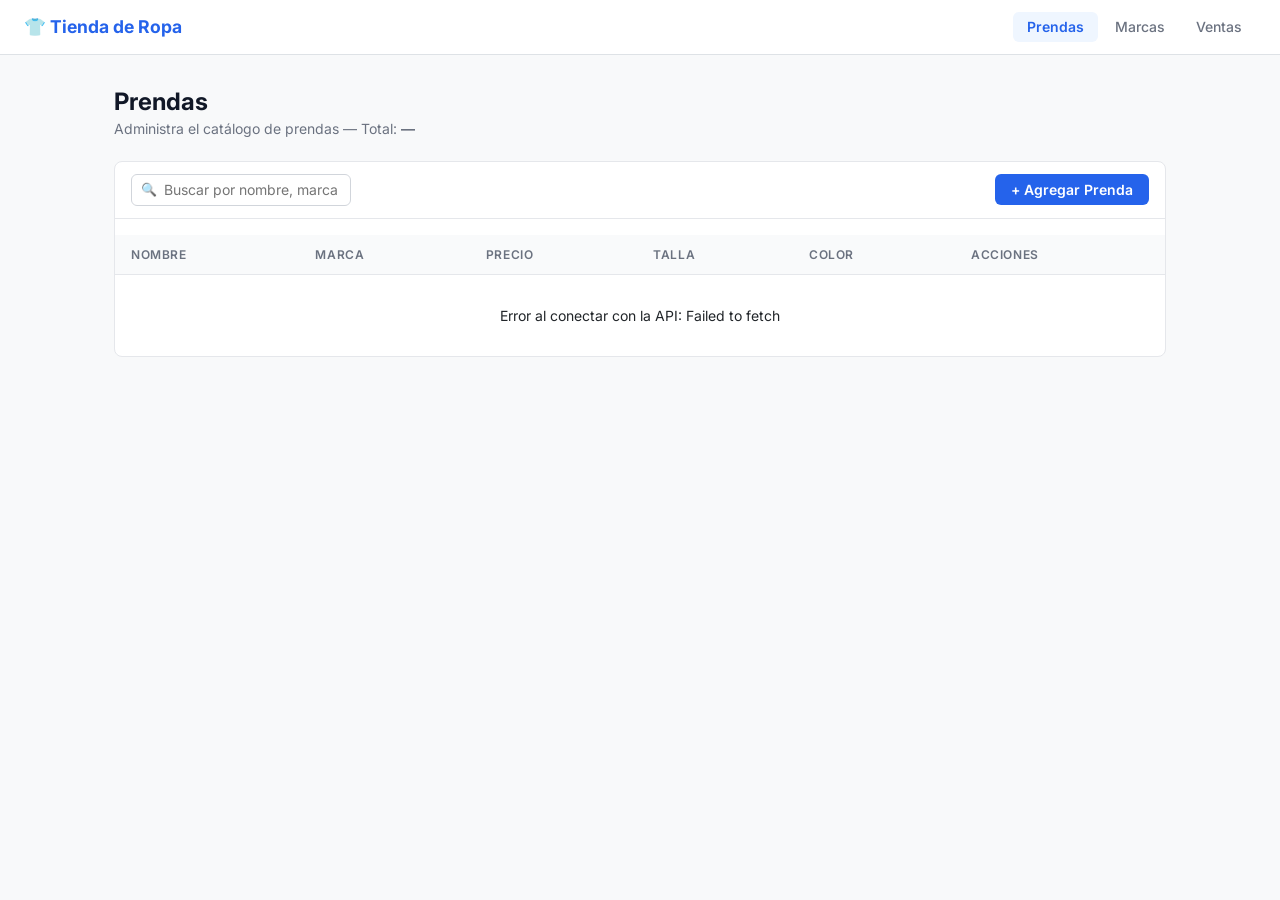
<file: front-end/index.html>
<!DOCTYPE html>
<html lang="es">
<head>
    <meta charset="UTF-8">
    <meta name="viewport" content="width=device-width, initial-scale=1.0">
    <meta name="description" content="Tienda de Ropa — Gestión de Prendas">
    <title>Prendas | Tienda de Ropa</title>
    <link rel="preconnect" href="https://fonts.googleapis.com">
    <link rel="preconnect" href="https://fonts.gstatic.com" crossorigin>
    <link rel="stylesheet" href="css/styles.css">
</head>
<body>

<nav class="navbar">
    <a class="navbar-brand" href="index.html">👕 Tienda de Ropa</a>
    <div class="nav-links">
        <a class="nav-link active" href="index.html">Prendas</a>
        <a class="nav-link" href="marcas.html">Marcas</a>
        <a class="nav-link" href="ventas.html">Ventas</a>
    </div>
</nav>

<div class="container">
    <div class="page-header">
        <h1>Prendas</h1>
        <p>Administra el catálogo de prendas — Total: <strong id="total-prendas">—</strong></p>
    </div>

    <div class="card">
        <div class="toolbar" style="padding: 0.75rem 1rem; border-bottom: 1px solid #e5e7eb;">
            <div class="search-box">
                <span class="search-icon">🔍</span>
                <input type="text" id="buscador" placeholder="Buscar por nombre, marca o color...">
            </div>
            <button class="btn-primary" onclick="abrirAgregar()">+ Agregar Prenda</button>
        </div>
        <div style="overflow-x:auto;">
            <table class="data-table">
                <thead>
                    <tr>
                        <th>Nombre</th>
                        <th>Marca</th>
                        <th>Precio</th>
                        <th>Talla</th>
                        <th>Color</th>
                        <th>Acciones</th>
                    </tr>
                </thead>
                <tbody id="prendas-tbody"></tbody>
            </table>
        </div>
    </div>
</div>

<!-- Modal agregar/editar -->
<div class="modal-overlay" id="modal-prenda">
    <div class="modal-box">
        <div class="modal-header">
            <h5 id="modal-titulo">Prenda</h5>
            <button class="btn-close-modal" onclick="closeModal('modal-prenda')">✕</button>
        </div>
        <form id="form-prenda">
            <div class="modal-body">
                <div class="form-group">
                    <label for="f-nombre">Nombre</label>
                    <input class="form-control" type="text" id="f-nombre" placeholder="Ej: Camiseta básica" required>
                </div>
                <div class="form-group">
                    <label for="f-marca">Marca</label>
                    <input class="form-control" type="text" id="f-marca" placeholder="Ej: Nike" required>
                </div>
                <div class="form-group">
                    <label for="f-precio">Precio (₡)</label>
                    <input class="form-control" type="number" id="f-precio" placeholder="Ej: 15000" min="0" step="0.01" required>
                </div>
                <div class="form-group">
                    <label for="f-talla">Talla</label>
                    <select class="form-control" id="f-talla" required>
                        <option value="">Seleccionar...</option>
                        <option>XS</option><option>S</option><option>M</option>
                        <option>L</option><option>XL</option><option>XXL</option>
                    </select>
                </div>
                <div class="form-group">
                    <label for="f-color">Color</label>
                    <input class="form-control" type="text" id="f-color" placeholder="Ej: Azul marino" required>
                </div>
            </div>
            <div class="modal-footer">
                <button type="button" class="btn-secondary" onclick="closeModal('modal-prenda')">Cancelar</button>
                <button type="submit" class="btn-primary">Guardar</button>
            </div>
        </form>
    </div>
</div>

<!-- Modal confirmar eliminar -->
<div class="modal-overlay" id="modal-confirm">
    <div class="modal-box confirm-box">
        <div class="modal-header">
            <h5>Confirmar eliminación</h5>
            <button class="btn-close-modal" onclick="closeModal('modal-confirm')">✕</button>
        </div>
        <div class="confirm-body">
            <div class="confirm-icon">🗑️</div>
            <strong id="confirm-nombre"></strong>
            <p>Esta acción no se puede deshacer.</p>
        </div>
        <div class="modal-footer">
            <button class="btn-secondary" onclick="closeModal('modal-confirm')">Cancelar</button>
            <button id="btn-confirmar-eliminar" class="btn-danger">Eliminar</button>
        </div>
    </div>
</div>

<div class="toast-container" id="toast-container"></div>

<script src="js/api.js"></script>
<script src="js/prendas.js"></script>
</body>
</html>
</file>
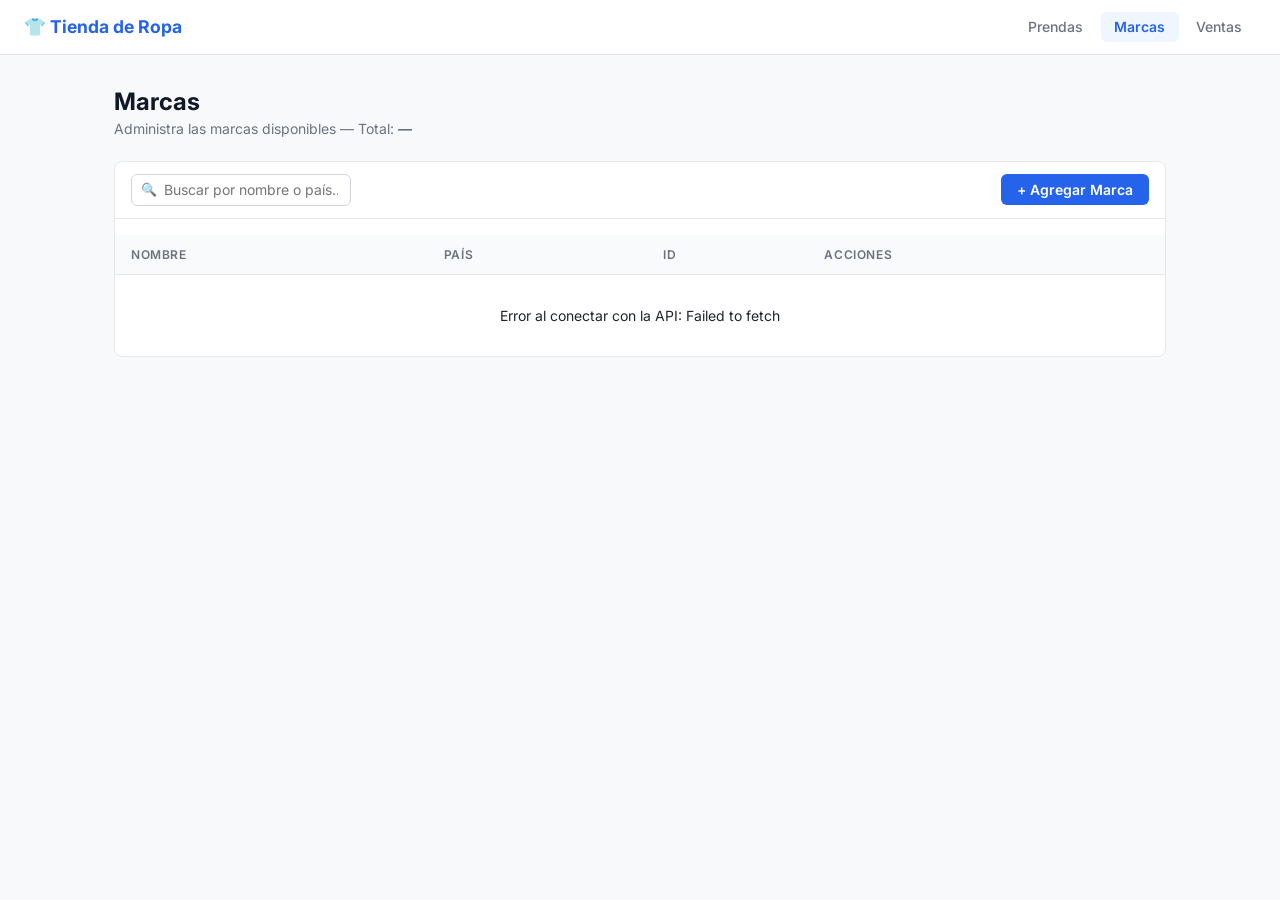
<file: front-end/marcas.html>
<!DOCTYPE html>
<html lang="es">
<head>
    <meta charset="UTF-8">
    <meta name="viewport" content="width=device-width, initial-scale=1.0">
    <meta name="description" content="Tienda de Ropa — Gestión de Marcas">
    <title>Marcas | Tienda de Ropa</title>
    <link rel="preconnect" href="https://fonts.googleapis.com">
    <link rel="preconnect" href="https://fonts.gstatic.com" crossorigin>
    <link rel="stylesheet" href="css/styles.css">
</head>
<body>

<nav class="navbar">
    <a class="navbar-brand" href="index.html">👕 Tienda de Ropa</a>
    <div class="nav-links">
        <a class="nav-link" href="index.html">Prendas</a>
        <a class="nav-link active" href="marcas.html">Marcas</a>
        <a class="nav-link" href="ventas.html">Ventas</a>
    </div>
</nav>

<div class="container">
    <div class="page-header">
        <h1>Marcas</h1>
        <p>Administra las marcas disponibles — Total: <strong id="total-marcas">—</strong></p>
    </div>

    <div class="card">
        <div class="toolbar" style="padding: 0.75rem 1rem; border-bottom: 1px solid #e5e7eb;">
            <div class="search-box">
                <span class="search-icon">🔍</span>
                <input type="text" id="buscador" placeholder="Buscar por nombre o país...">
            </div>
            <button class="btn-primary" onclick="abrirAgregar()">+ Agregar Marca</button>
        </div>
        <div style="overflow-x:auto;">
            <table class="data-table">
                <thead>
                    <tr>
                        <th>Nombre</th>
                        <th>País</th>
                        <th>ID</th>
                        <th>Acciones</th>
                    </tr>
                </thead>
                <tbody id="marcas-tbody"></tbody>
            </table>
        </div>
    </div>
</div>

<!-- Modal agregar/editar -->
<div class="modal-overlay" id="modal-marca">
    <div class="modal-box">
        <div class="modal-header">
            <h5 id="modal-titulo">Marca</h5>
            <button class="btn-close-modal" onclick="closeModal('modal-marca')">✕</button>
        </div>
        <form id="form-marca">
            <div class="modal-body">
                <div class="form-group">
                    <label for="f-nombre">Nombre de la Marca</label>
                    <input class="form-control" type="text" id="f-nombre" placeholder="Ej: Nike" required>
                </div>
                <div class="form-group">
                    <label for="f-pais">País de Origen</label>
                    <input class="form-control" type="text" id="f-pais" placeholder="Ej: Estados Unidos" required>
                </div>
            </div>
            <div class="modal-footer">
                <button type="button" class="btn-secondary" onclick="closeModal('modal-marca')">Cancelar</button>
                <button type="submit" class="btn-primary">Guardar</button>
            </div>
        </form>
    </div>
</div>

<!-- Modal confirmar eliminar -->
<div class="modal-overlay" id="modal-confirm">
    <div class="modal-box confirm-box">
        <div class="modal-header">
            <h5>Confirmar eliminación</h5>
            <button class="btn-close-modal" onclick="closeModal('modal-confirm')">✕</button>
        </div>
        <div class="confirm-body">
            <div class="confirm-icon">🗑️</div>
            <strong id="confirm-nombre"></strong>
            <p>Esta acción no se puede deshacer.</p>
        </div>
        <div class="modal-footer">
            <button class="btn-secondary" onclick="closeModal('modal-confirm')">Cancelar</button>
            <button id="btn-confirmar-eliminar" class="btn-danger">Eliminar</button>
        </div>
    </div>
</div>

<div class="toast-container" id="toast-container"></div>

<script src="js/api.js"></script>
<script src="js/marcas.js"></script>
</body>
</html>
</file>
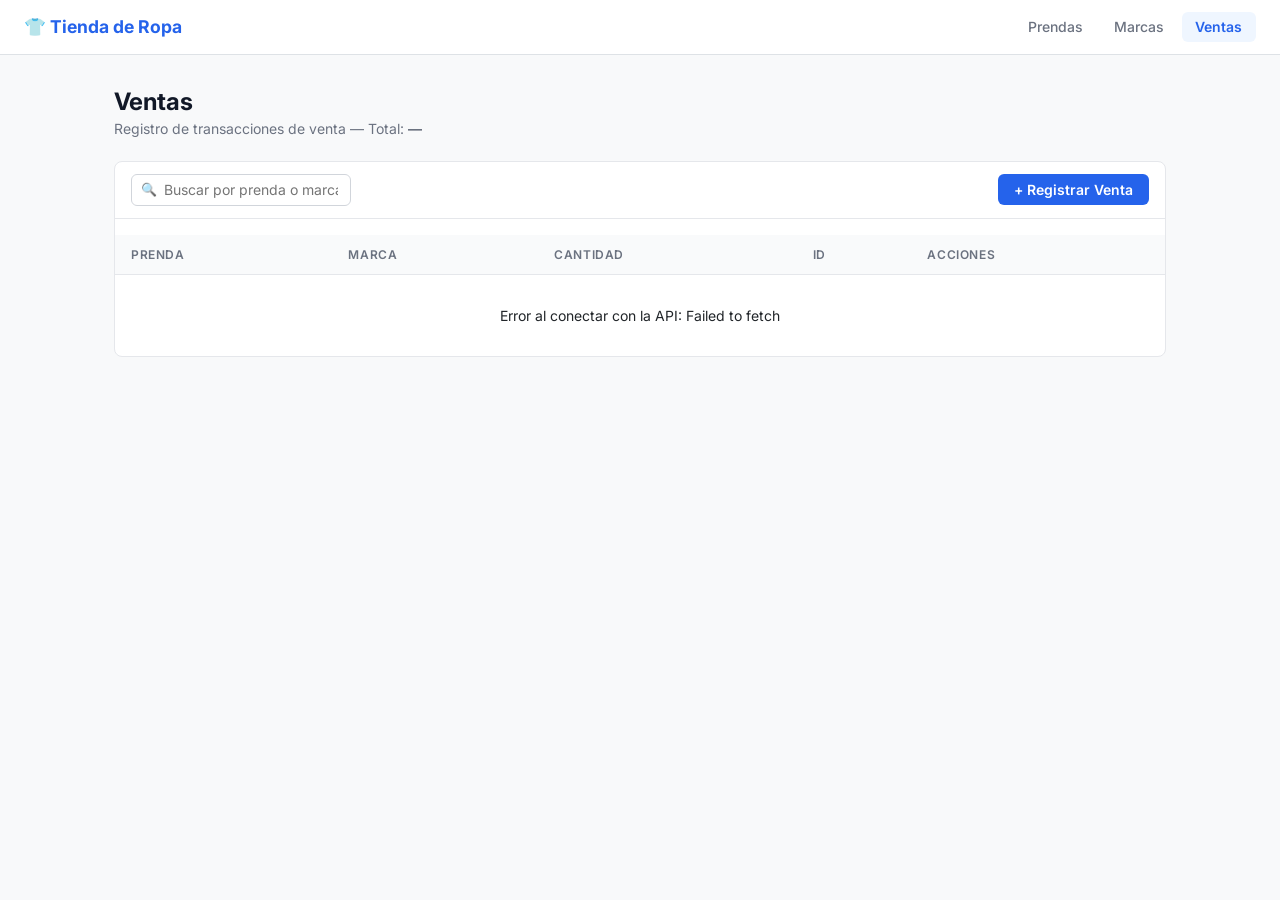
<file: front-end/ventas.html>
<!DOCTYPE html>
<html lang="es">
<head>
    <meta charset="UTF-8">
    <meta name="viewport" content="width=device-width, initial-scale=1.0">
    <meta name="description" content="Tienda de Ropa — Gestión de Ventas">
    <title>Ventas | Tienda de Ropa</title>
    <link rel="preconnect" href="https://fonts.googleapis.com">
    <link rel="preconnect" href="https://fonts.gstatic.com" crossorigin>
    <link rel="stylesheet" href="css/styles.css">
</head>
<body>

<nav class="navbar">
    <a class="navbar-brand" href="index.html">👕 Tienda de Ropa</a>
    <div class="nav-links">
        <a class="nav-link" href="index.html">Prendas</a>
        <a class="nav-link" href="marcas.html">Marcas</a>
        <a class="nav-link active" href="ventas.html">Ventas</a>
    </div>
</nav>

<div class="container">
    <div class="page-header">
        <h1>Ventas</h1>
        <p>Registro de transacciones de venta — Total: <strong id="total-ventas">—</strong></p>
    </div>

    <div class="card">
        <div class="toolbar" style="padding: 0.75rem 1rem; border-bottom: 1px solid #e5e7eb;">
            <div class="search-box">
                <span class="search-icon">🔍</span>
                <input type="text" id="buscador" placeholder="Buscar por prenda o marca...">
            </div>
            <button class="btn-primary" onclick="abrirAgregar()">+ Registrar Venta</button>
        </div>
        <div style="overflow-x:auto;">
            <table class="data-table">
                <thead>
                    <tr>
                        <th>Prenda</th>
                        <th>Marca</th>
                        <th>Cantidad</th>
                        <th>ID</th>
                        <th>Acciones</th>
                    </tr>
                </thead>
                <tbody id="ventas-tbody"></tbody>
            </table>
        </div>
    </div>
</div>

<!-- Modal agregar/editar -->
<div class="modal-overlay" id="modal-venta">
    <div class="modal-box">
        <div class="modal-header">
            <h5 id="modal-titulo">Venta</h5>
            <button class="btn-close-modal" onclick="closeModal('modal-venta')">✕</button>
        </div>
        <form id="form-venta">
            <div class="modal-body">
                <div class="form-group">
                    <label for="f-prenda">Nombre de la Prenda</label>
                    <input class="form-control" type="text" id="f-prenda" placeholder="Ej: Camiseta básica" required>
                </div>
                <div class="form-group">
                    <label for="f-marca">Marca</label>
                    <input class="form-control" type="text" id="f-marca" placeholder="Ej: Nike" required>
                </div>
                <div class="form-group">
                    <label for="f-cantidad">Cantidad</label>
                    <input class="form-control" type="number" id="f-cantidad" placeholder="Ej: 2" min="1" required>
                </div>
            </div>
            <div class="modal-footer">
                <button type="button" class="btn-secondary" onclick="closeModal('modal-venta')">Cancelar</button>
                <button type="submit" class="btn-primary">Guardar</button>
            </div>
        </form>
    </div>
</div>

<!-- Modal confirmar eliminar -->
<div class="modal-overlay" id="modal-confirm">
    <div class="modal-box confirm-box">
        <div class="modal-header">
            <h5>Confirmar eliminación</h5>
            <button class="btn-close-modal" onclick="closeModal('modal-confirm')">✕</button>
        </div>
        <div class="confirm-body">
            <div class="confirm-icon">🗑️</div>
            <strong id="confirm-nombre"></strong>
            <p>Esta acción no se puede deshacer.</p>
        </div>
        <div class="modal-footer">
            <button class="btn-secondary" onclick="closeModal('modal-confirm')">Cancelar</button>
            <button id="btn-confirmar-eliminar" class="btn-danger">Eliminar</button>
        </div>
    </div>
</div>

<div class="toast-container" id="toast-container"></div>

<script src="js/api.js"></script>
<script src="js/ventas.js"></script>
</body>
</html>
</file>
<file: front-end/css/styles.css>
@import url('https://fonts.googleapis.com/css2?family=Inter:wght@400;500;600;700&display=swap');

* { box-sizing: border-box; margin: 0; padding: 0; }

body {
  font-family: 'Inter', sans-serif;
  background: #f8f9fa;
  color: #212529;
  min-height: 100vh;
}

/* ── Navbar ── */
.navbar {
  background: #ffffff;
  border-bottom: 1px solid #dee2e6;
  padding: 0.75rem 1.5rem;
  display: flex;
  align-items: center;
  justify-content: space-between;
  position: sticky;
  top: 0;
  z-index: 100;
}

.navbar-brand {
  font-size: 1.1rem;
  font-weight: 700;
  color: #2563eb;
  text-decoration: none;
  display: flex;
  align-items: center;
  gap: 0.5rem;
}

.nav-links { display: flex; gap: 0.25rem; }

.nav-link {
  color: #6b7280;
  text-decoration: none;
  font-size: 0.875rem;
  font-weight: 500;
  padding: 0.4rem 0.85rem;
  border-radius: 6px;
  transition: background 0.15s, color 0.15s;
}
.nav-link:hover { background: #f3f4f6; color: #111827; }
.nav-link.active { background: #eff6ff; color: #2563eb; font-weight: 600; }

/* ── Container ── */
.container {
  max-width: 1100px;
  margin: 0 auto;
  padding: 2rem 1.5rem;
}

/* ── Page header ── */
.page-header { margin-bottom: 1.5rem; }
.page-header h1 { font-size: 1.5rem; font-weight: 700; color: #111827; }
.page-header p  { color: #6b7280; font-size: 0.875rem; margin-top: 0.25rem; }

/* ── Toolbar ── */
.toolbar {
  display: flex;
  align-items: center;
  justify-content: space-between;
  flex-wrap: wrap;
  gap: 0.75rem;
  margin-bottom: 1rem;
}

/* ── Search ── */
.search-box { position: relative; display: inline-flex; align-items: center; }
.search-box input {
  border: 1px solid #d1d5db;
  border-radius: 6px;
  padding: 0.4rem 0.75rem 0.4rem 2rem;
  font-size: 0.875rem;
  width: 220px;
  outline: none;
  background: #fff;
  color: #111827;
  font-family: 'Inter', sans-serif;
}
.search-box input:focus { border-color: #2563eb; box-shadow: 0 0 0 3px rgba(37,99,235,0.1); }
.search-box .search-icon { position: absolute; left: 0.6rem; color: #9ca3af; font-size: 0.8rem; pointer-events: none; }

/* ── Buttons ── */
.btn-primary {
  background: #2563eb;
  color: #fff;
  border: none;
  border-radius: 6px;
  padding: 0.45rem 1rem;
  font-size: 0.875rem;
  font-weight: 600;
  cursor: pointer;
  display: inline-flex;
  align-items: center;
  gap: 0.4rem;
  font-family: 'Inter', sans-serif;
  transition: background 0.15s;
}
.btn-primary:hover { background: #1d4ed8; }

.btn-secondary {
  background: #fff;
  color: #374151;
  border: 1px solid #d1d5db;
  border-radius: 6px;
  padding: 0.45rem 1rem;
  font-size: 0.875rem;
  font-weight: 500;
  cursor: pointer;
  font-family: 'Inter', sans-serif;
  transition: background 0.15s;
}
.btn-secondary:hover { background: #f9fafb; }

.btn-danger {
  background: #dc2626;
  color: #fff;
  border: none;
  border-radius: 6px;
  padding: 0.45rem 1rem;
  font-size: 0.875rem;
  font-weight: 600;
  cursor: pointer;
  font-family: 'Inter', sans-serif;
  transition: background 0.15s;
}
.btn-danger:hover { background: #b91c1c; }

.btn-icon {
  width: 28px; height: 28px;
  border: 1px solid #e5e7eb;
  border-radius: 5px;
  cursor: pointer;
  display: inline-flex;
  align-items: center;
  justify-content: center;
  font-size: 0.8rem;
  background: #fff;
  margin: 0 2px;
  transition: background 0.15s, border-color 0.15s;
}
.btn-icon.btn-edit  { color: #2563eb; }
.btn-icon.btn-edit:hover  { background: #eff6ff; border-color: #93c5fd; }
.btn-icon.btn-delete { color: #dc2626; }
.btn-icon.btn-delete:hover { background: #fef2f2; border-color: #fca5a5; }

/* ── Table card ── */
.card {
  background: #ffffff;
  border: 1px solid #e5e7eb;
  border-radius: 8px;
  overflow: hidden;
}

/* ── Table ── */
.data-table { width: 100%; border-collapse: collapse; font-size: 0.875rem; }
.data-table thead th {
  background: #f9fafb;
  color: #6b7280;
  font-size: 0.75rem;
  font-weight: 600;
  text-transform: uppercase;
  letter-spacing: 0.05em;
  padding: 0.75rem 1rem;
  border-bottom: 1px solid #e5e7eb;
  text-align: left;
  white-space: nowrap;
}
.data-table tbody tr { border-bottom: 1px solid #f3f4f6; transition: background 0.1s; }
.data-table tbody tr:last-child { border-bottom: none; }
.data-table tbody tr:hover { background: #f9fafb; }
.data-table tbody td { padding: 0.75rem 1rem; color: #111827; vertical-align: middle; }

/* ── Badges ── */
.badge {
  display: inline-block;
  padding: 0.2em 0.65em;
  border-radius: 4px;
  font-size: 0.75rem;
  font-weight: 600;
}
.badge-blue   { background: #dbeafe; color: #1d4ed8; }
.badge-green  { background: #dcfce7; color: #15803d; }
.badge-gray   { background: #f3f4f6; color: #374151; }
.badge-orange { background: #fff7ed; color: #c2410c; }

/* ── Modal ── */
.modal-overlay {
  display: none;
  position: fixed;
  inset: 0;
  background: rgba(0,0,0,0.35);
  z-index: 200;
  align-items: center;
  justify-content: center;
  padding: 1rem;
}
.modal-overlay.show { display: flex; }

.modal-box {
  background: #fff;
  border: 1px solid #e5e7eb;
  border-radius: 8px;
  box-shadow: 0 20px 40px rgba(0,0,0,0.12);
  width: 100%;
  max-width: 460px;
  animation: fadeIn 0.2s ease;
}
@keyframes fadeIn {
  from { opacity:0; transform: translateY(-8px); }
  to   { opacity:1; transform: translateY(0); }
}

.modal-header {
  display: flex;
  align-items: center;
  justify-content: space-between;
  padding: 1rem 1.25rem;
  border-bottom: 1px solid #e5e7eb;
}
.modal-header h5 { font-size: 0.95rem; font-weight: 600; margin: 0; color: #111827; }
.modal-body  { padding: 1.25rem; }
.modal-footer {
  display: flex;
  justify-content: flex-end;
  gap: 0.5rem;
  padding: 0.75rem 1.25rem;
  border-top: 1px solid #e5e7eb;
  background: #f9fafb;
}

.btn-close-modal {
  background: none; border: none; cursor: pointer;
  color: #9ca3af; font-size: 1.1rem; line-height: 1;
  transition: color 0.1s;
}
.btn-close-modal:hover { color: #374151; }

/* ── Form ── */
.form-group { margin-bottom: 1rem; }
.form-group label {
  display: block;
  font-size: 0.8rem;
  font-weight: 600;
  color: #374151;
  margin-bottom: 0.35rem;
}
.form-control {
  width: 100%;
  border: 1px solid #d1d5db;
  border-radius: 6px;
  padding: 0.5rem 0.75rem;
  font-size: 0.875rem;
  font-family: 'Inter', sans-serif;
  color: #111827;
  outline: none;
  transition: border-color 0.15s, box-shadow 0.15s;
  background: #fff;
}
.form-control:focus { border-color: #2563eb; box-shadow: 0 0 0 3px rgba(37,99,235,0.1); }
.form-control option { background: #fff; }

/* ── Confirm modal ── */
.confirm-box { max-width: 360px; }
.confirm-body { padding: 1.5rem; text-align: center; }
.confirm-body .confirm-icon { font-size: 2rem; margin-bottom: 0.5rem; }
.confirm-body p { color: #6b7280; font-size: 0.875rem; margin-top: 0.4rem; }

/* ── Toast ── */
.toast-container {
  position: fixed; bottom: 1.5rem; right: 1.5rem;
  z-index: 300; display: flex; flex-direction: column; gap: 0.5rem;
}
.toast-msg {
  display: flex; align-items: center; gap: 0.6rem;
  background: #fff;
  border: 1px solid #e5e7eb;
  border-radius: 6px;
  padding: 0.65rem 1rem;
  min-width: 260px;
  box-shadow: 0 4px 12px rgba(0,0,0,0.1);
  font-size: 0.875rem;
  animation: slideIn 0.25s ease;
}
.toast-msg.success { border-left: 3px solid #16a34a; }
.toast-msg.error   { border-left: 3px solid #dc2626; }
.toast-msg.success .toast-icon { color: #16a34a; font-weight: 700; }
.toast-msg.error   .toast-icon { color: #dc2626; font-weight: 700; }
@keyframes slideIn {
  from { opacity: 0; transform: translateX(16px); }
  to   { opacity: 1; transform: translateX(0); }
}

/* ── Empty / Loading ── */
.empty-state { text-align: center; padding: 2.5rem 1rem; color: #9ca3af; }
.empty-state .empty-icon { font-size: 2rem; margin-bottom: 0.5rem; }
.loading-row td { text-align: center; padding: 2rem; color: #9ca3af; }

/* ── Responsive ── */
@media (max-width: 640px) {
  .toolbar { flex-direction: column; align-items: flex-start; }
  .search-box input { width: 100%; }
  .data-table thead { display: none; }
  .data-table, .data-table tbody, .data-table tr, .data-table td { display: block; width: 100%; }
  .data-table tbody tr { margin-bottom: 0.75rem; border: 1px solid #e5e7eb; border-radius: 6px; }
  .data-table tbody td {
    text-align: right; padding: 0.6rem 0.75rem;
    border-bottom: 1px solid #f3f4f6; position: relative;
  }
  .data-table tbody td::before {
    content: attr(data-label);
    position: absolute; left: 0.75rem;
    font-weight: 600; font-size: 0.75rem; color: #6b7280; text-transform: uppercase;
  }
}
</file>
